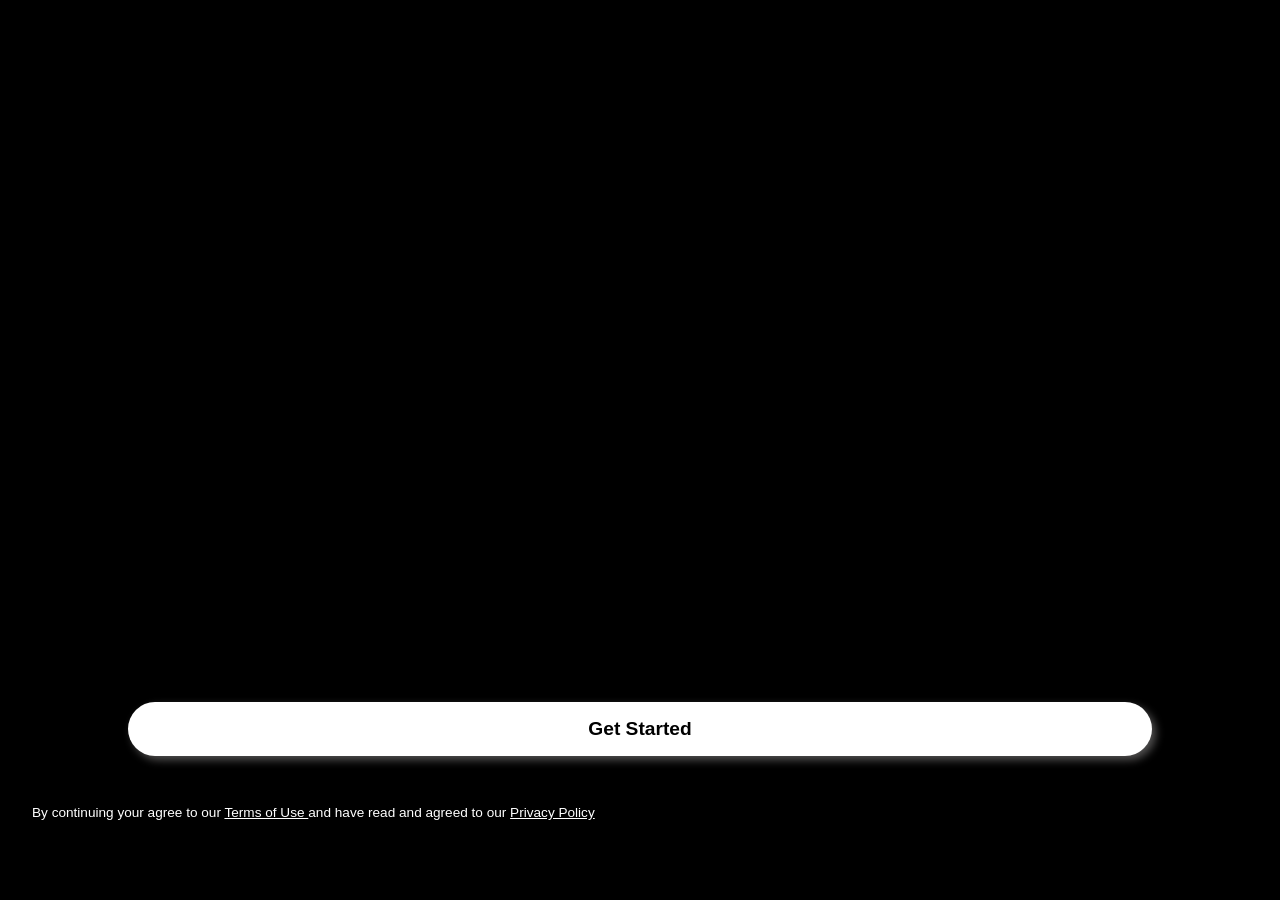
<file: index.html>
<!DOCTYPE html>
<html lang="en">
<head>
    <meta charset="UTF-8">
    <meta name="viewport" content="width=device-width, initial-scale=1.0">
    <title>Document</title>
    <link rel="stylesheet" href="./vic.css">
</head>
<body>
    <section class="container">
        <a class="getstart" href="./want.html">Get Started</a>
    
        <footer>
            <div class="termsofuse">
                <p>By continuing your agree to our <a href=""> Terms of Use </a> and have read and agreed to our <a href="">Privacy Policy</a></p>
            </div>
        </footer>
    </section>
</body>
</html>
</file>
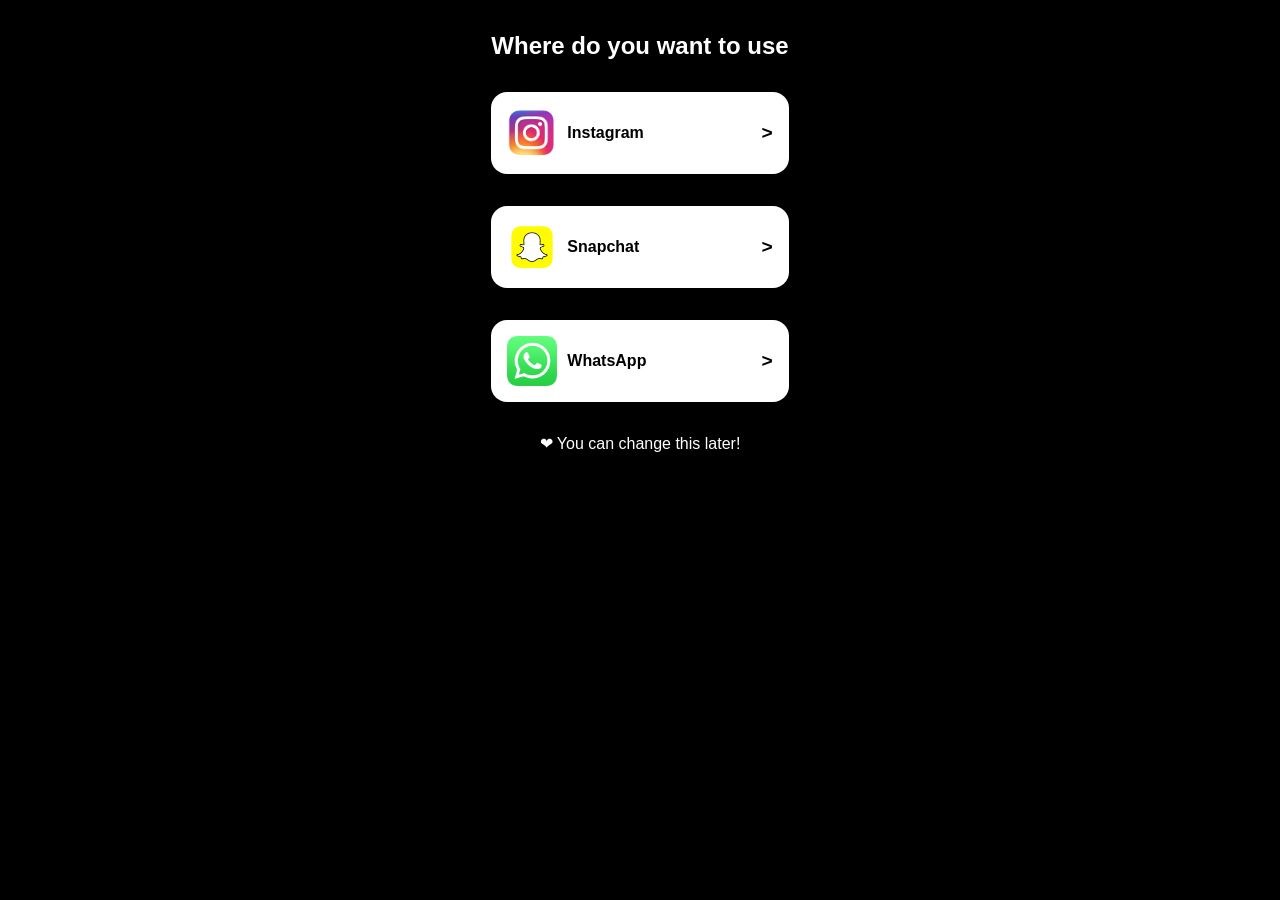
<file: want.html>
<!DOCTYPE html>
<html lang="en">
<head>
    <meta charset="UTF-8">
    <meta name="viewport" content="width=device-width, initial-scale=1.0">
    <title>Document</title>
    <link rel="stylesheet" href="./vic.css">
</head>
<body>
    <section class="container">
        <div class="where-you">
            <div class="title">
                <h1>Where do you want to use </h1>
            </div>
            <div class="wants">
                <div class="card">
                    <a href="">
                        <img src="./img/insta.png" alt="">
                        <p>Instagram</p>
                        <p class="icon">></p>
                    </a>
                </div>
                <div class="card">
                    <a href="">
                        <img src="./img/snap.png" alt="">
                        <p>Snapchat</p>
                        <p class="icon">></p>
                    </a>
                </div>
                <div class="card">
                    <a href="./play,inbox.html">
                        <img src="./img/whats.png" alt="">
                        <p>WhatsApp</p>
                        <p class="icon">></p>
                    </a>
                </div>
            </div>
            <p class="title">❤ You can change this later!</p>
        </div>
    </section>
</body>
</html>
</file>
<file: vic.css>
*{
    margin: 0;
    padding: 0;
    box-sizing: border-box;
    font-family: 'Franklin Gothic Medium', 'Arial Narrow', Arial, sans-serif;
}

:root{
    --body-color: black;
    --background-color: #ffffff;
    --cards-color: #b0adad4b;
    --text-span-color: gray;
    --border-color: #ff3300;
    --text-colo: #000000;

    --link-size: 1.2rem;
    --link-weight: 600;
    --link-b-redius: 2rem;
}

.container{
    width: 100%;
    color: var(--background-color);
    background-color: var(--body-color);
    display: flex;
    justify-content: center;
    height: 100vh;
}

.getstart{
    width: 80%;
    position: fixed;
    bottom: 9rem;
    text-align: center;
    background-color: var(--background-color);
    padding: 1rem 0;
    border-radius: var(--link-b-redius);
    box-shadow: 4px 4px 8px rgb(82, 81, 81);
    cursor: pointer;
    text-decoration: none;
    font-size: var(--link-size);
    font-weight: var(--link-weight);
    color: var(--text-colo);
}

.getstart:hover{
    background-color: var(--cards-color);
}

footer{
    position: fixed;
    bottom: 5rem;
    left: 0;
    text-align: center;
    padding: 0 2rem;
    font-size: .85rem;
}

footer p a{
    color: var(--background-color);
}

/* whant.html */
.title{
    text-align: center;
    margin-top: 2rem;
}

.card{
    width: 100%;
    background-color: var(--background-color);
    margin: 2rem 0;
    padding: 1rem;
    border-radius: 1rem;
    cursor: pointer;
}

.card:hover{
    opacity: .4;
}

.card a{
    width: 100%;
    text-decoration: none;
    display: flex;
    align-items: center;
    gap: 10px;
    color: var(--text-colo);
    font-weight: var(--link-weight);
}

.card img{
    width: 50px;
    height: 50px;
}

.card .icon{
    font-size: var(--link-size);
    margin-left: auto;
}

/* play,inbox.html */
.container2{
    padding:1rem;
}

nav ul{
    width: 50%;
    display: flex;
    justify-content: center;
    gap: 3rem;
    margin: auto;
}

nav ul li{
    list-style: none;
}

nav ul li a{
    text-decoration: none;
    color: var(--text-colo);
    opacity: 0.3;
    font-size: var(--link-size);
    font-weight: var(--link-weight);
}

.active{
    color: var(--text-colo);
    opacity: 1;
}

#set{
    margin-left: auto;
}

#closeDiv{
    display: none;
    width: 100%;
    position: absolute;
    top: 0;
    left: 0;
    padding: 0 1rem 6rem;
    background-color: #c5c1c1a8;
    height: 100vh;
    z-index: 100;
}

nav ol {
    background-color: var(--text-colo);
    padding: 20px;
    border: 1px solid #ccc;
    border-radius: 5px;
    margin-top: 10px;
    display: flex;
    flex-direction: column;
    text-align: center;
    gap: 1rem;
    position: relative;
    bottom: -30rem;
  }

  nav ol li{
    list-style: none;
    border-radius: 5px;
    padding: .3rem 0;
    background-color: var(--cards-color);
  }

  nav ol li a{
    text-decoration: none;
    color: var(--background-color);
  }

.details{
    width: 80%;
    margin: 3rem auto 4rem;
    background-color: #ff330018;
    object-fit: cover;
    background-position: center;
    padding: 1.5rem;
    border-radius: var(--link-b-redius);
}


#profile-picture {
    border-radius: 50%;
    width: 100px;
    height: 100px;
    object-fit: cover;
    position: relative;
  }
  /* Pen icon styling */
  .pen-icon {
    position: relative;
    top: -2.5rem;
    right: -3rem;
    background-color: #00000080;
    color: #dfdddd;
    font-size: 18px;
    padding: 5px 7px;
    border-radius: 50%;
    cursor: pointer;
  }
  /* Hide the file input */
  input[type="file"] {
    display: none;
  }


.details .imgs{
    display: flex;
    flex-direction: column;
    justify-content: center;
    align-items: center;
    margin: auto;
}

.details .texts p{
    text-align: center;
    color: var(--background-color);
    font-size: 1.2rem;
    font-weight: var(--link-weight);
    text-shadow: 2px 2px 2px #000000;
}

.links .card2{
    background-color: var(--cards-color);
    text-align: center;
    padding: 1rem;
    margin-top: 2rem;
    border-radius: var(--link-b-redius);
}

.links .card2 h1{
    font-size: 1.3rem;
    font-weight: var(--link-weight);
}

.links .card2 p{
    color: var(--text-span-color);
    font-weight: var(--link-weight);
    padding: 1rem;
}

.btn1{
    background: transparent;
    border: 1px solid #ff330018;
    padding: .31rem 1rem;
    border-radius: var(--link-b-redius);
}

.links .card2 .btn2{
    background: #ff330018;
    padding: .31rem 1rem;
    margin-top: 1rem;
    border: none;
    border-radius: var(--link-b-redius);
}

/* inbox.html */
.messeges {
    background-color: var(--cards-color);
    padding: 1rem;
    margin: 1rem 0;
    border-radius: 1rem;
    display: flex;
    justify-content: space-between;
    align-items: center;
}

.messeges p {
    margin: 0;
    flex-grow: 1;
}

.whatsapp-icon img {
    width: 30px; /* Adjust size */
    height: 30px;
    cursor: pointer;
    transition: transform 0.3s ease;
}

.whatsapp-icon img:hover {
    transform: scale(1.1);
}
</file>
